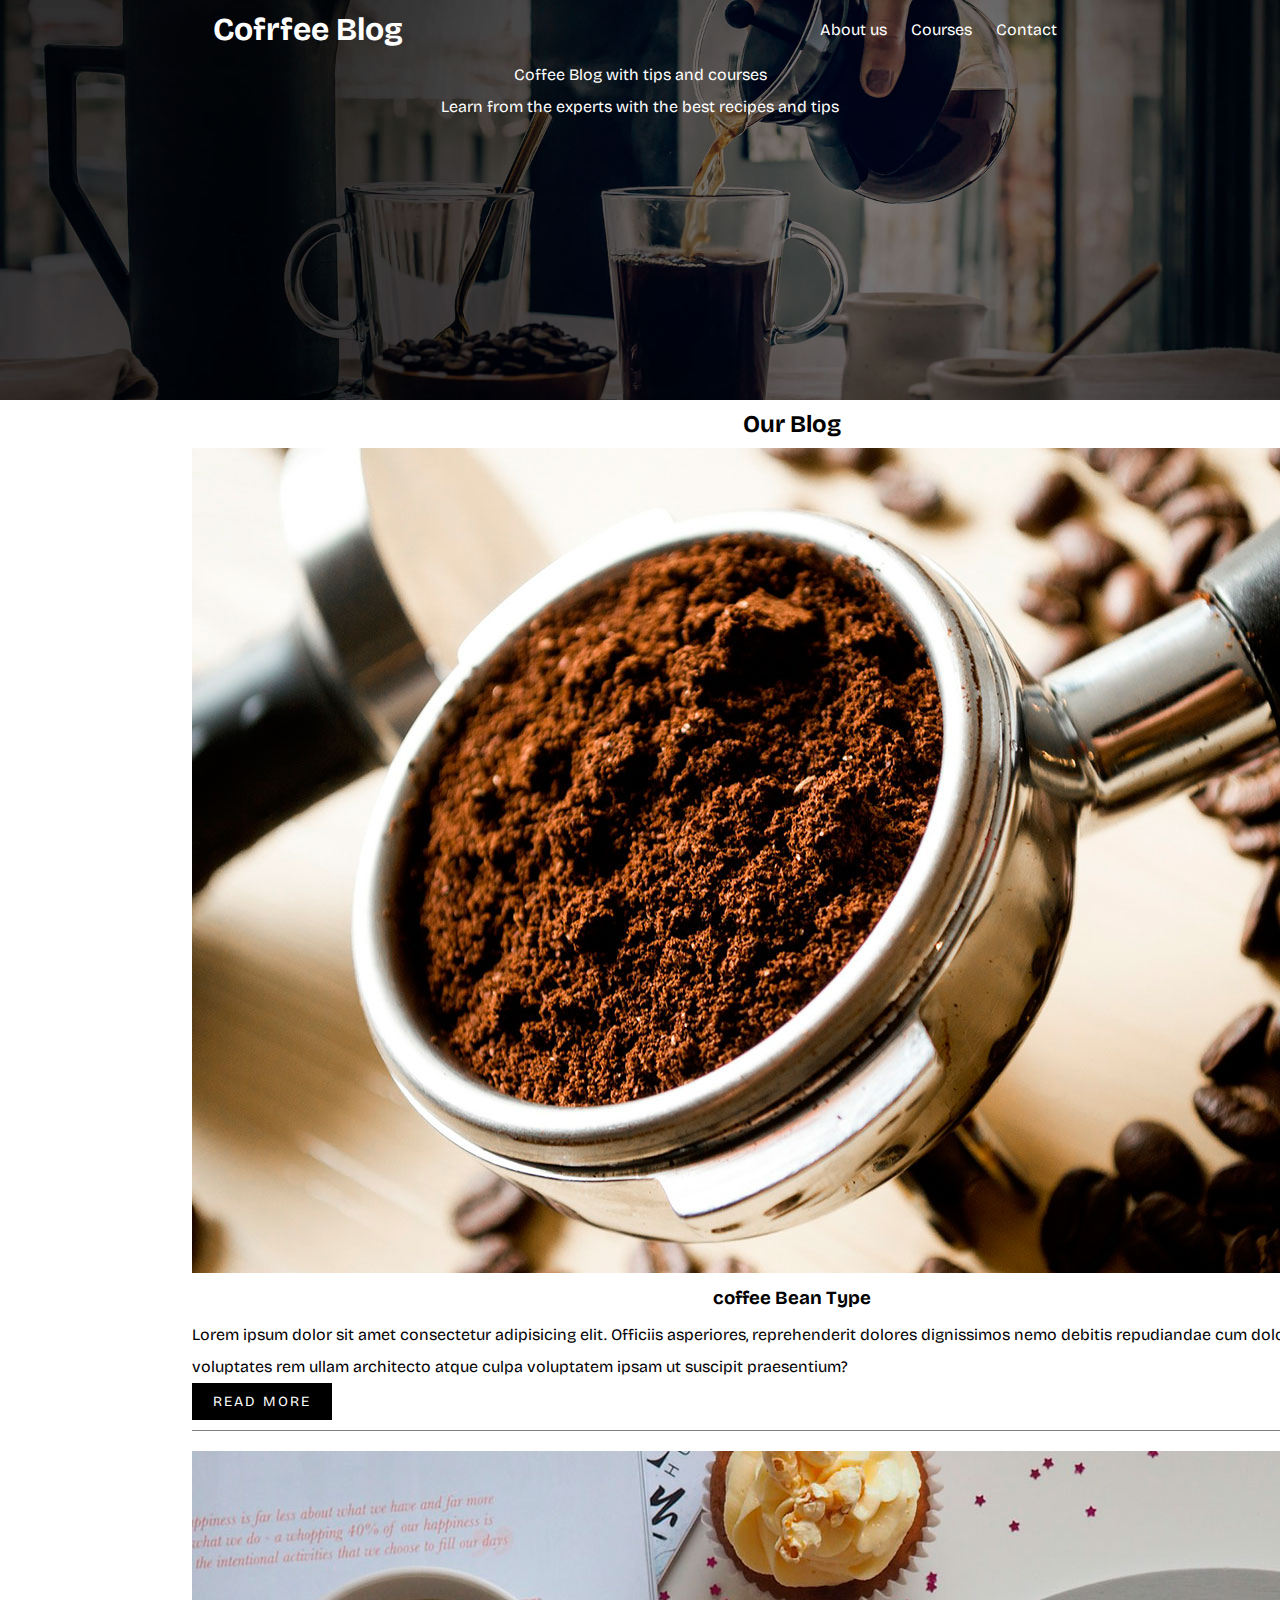
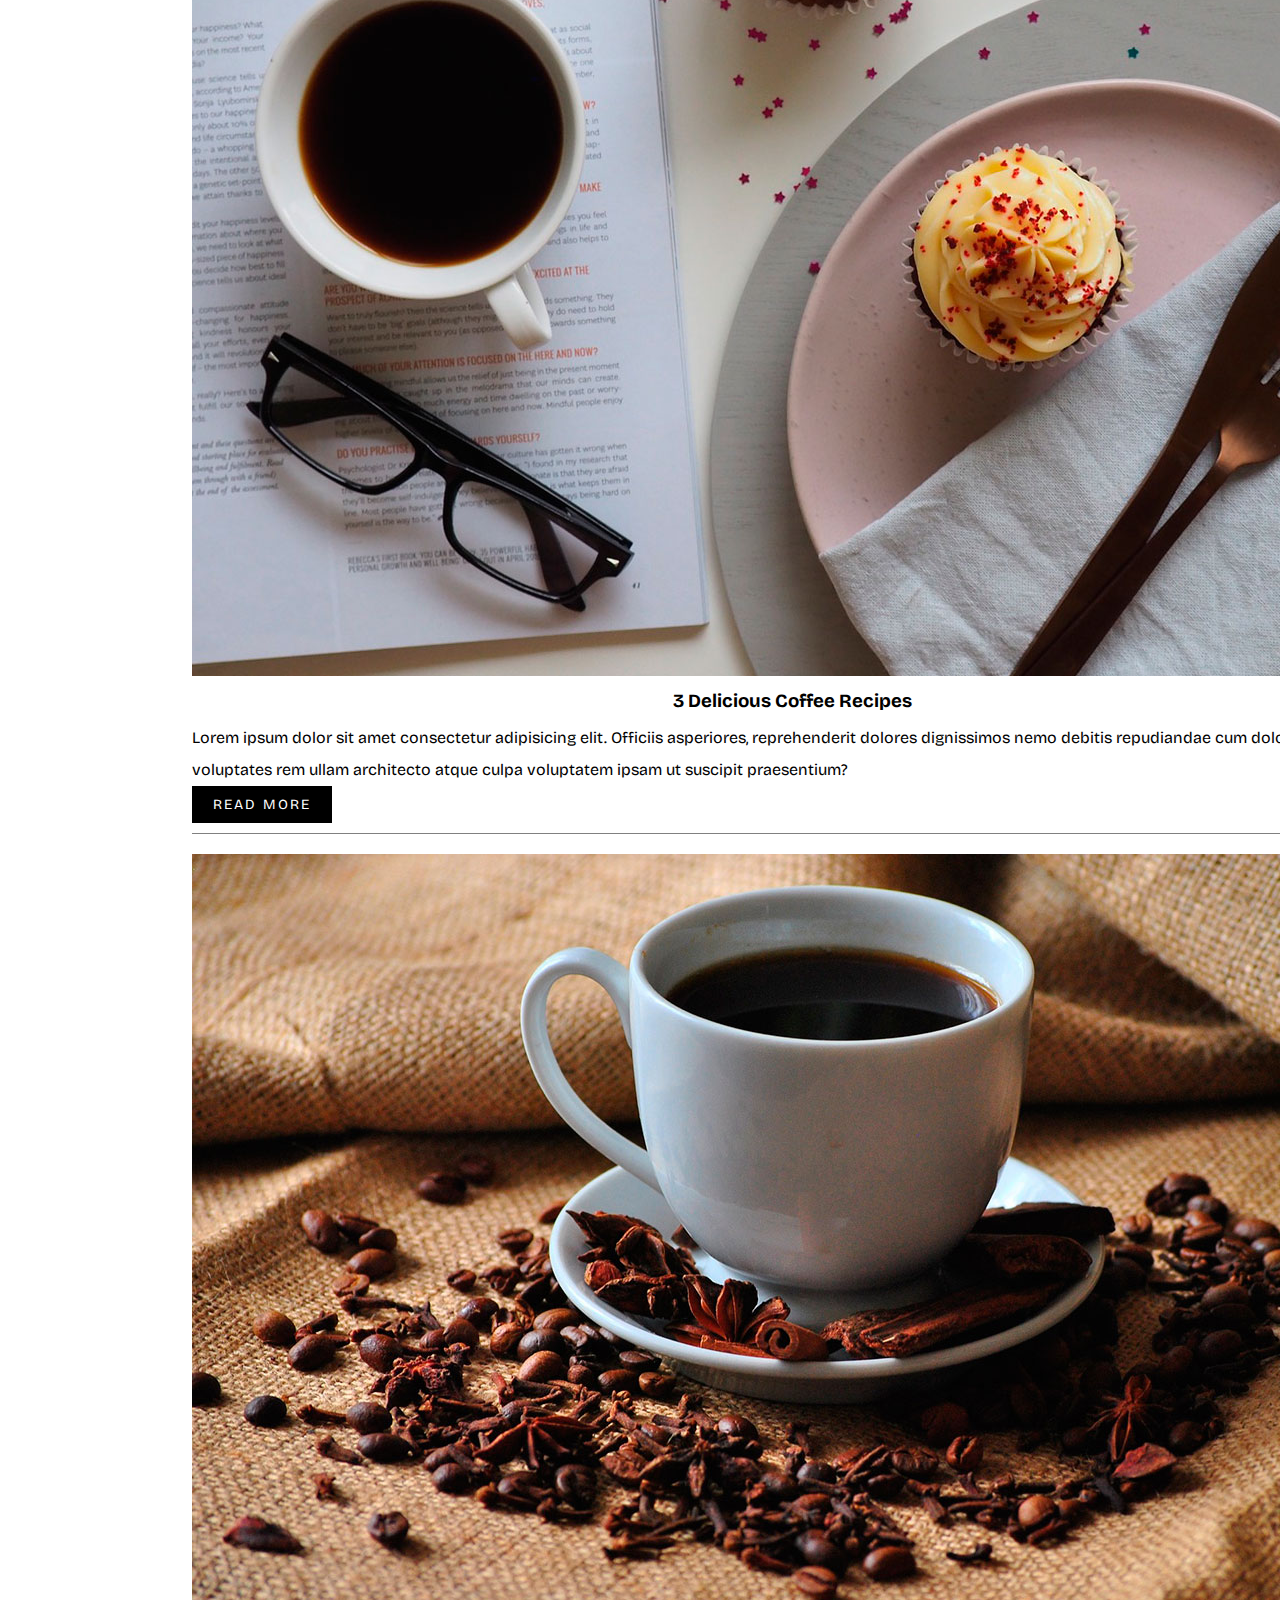
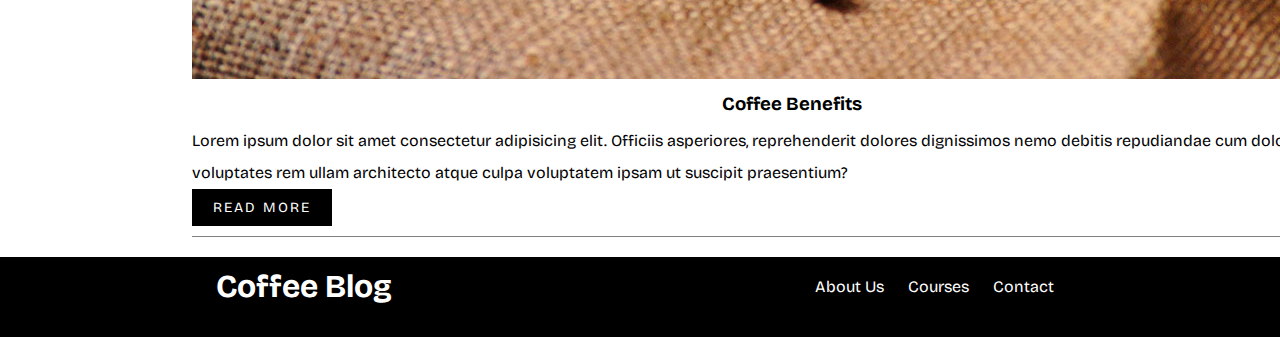
<file: Coffee Blog/index.html>
<!DOCTYPE html>
<html lang="en">

<head>
   <meta charset="UTF-8">
   <meta name="viewport" content="width=device-width, initial-scale=1.0">
   <title>Coffee Blog</title>
   <link rel="style" href="./style/mystyle.css">
   <link rel="preconnect" href="https://fonts.googleapis.com">
   <link rel="preconnect" href="https://fonts.gstatic.com" crossorigin>
   <link
      href="https://fonts.googleapis.com/css2?family=Bricolage+Grotesque:opsz,wght@10..48,400;10..48,500;10..48,600&display=swap"
      rel="stylesheet">
      <link rel="stylesheet" href="./style/mystyle.css">

</head>

<body>
   <header class="site-init">
      <div>
         <div class="header-bar">
            <a href="index.html"><h1>Cofrfee Blog</h1></a>
            
            
            

            <nav class="menu">
               <a href="about.html">About us</a>
               <a href="courses.html">Courses</a>
               <a href="contact.html">Contact</a>
            </nav>
         </div>


         <p class="title>">Coffee Blog with tips and courses</p>
         <p>Learn from the experts with the best recipes and tips</p>
      </div>

   </header>
<div class="container flex-container">

   <main>
   
   
      <h2>Our Blog</h2>
      <div class="blog-container">
         <img src="./image/blog1.jpg" alt="Ground Coffee">
         <h3>coffee Bean Type</h3>
         <p>Lorem ipsum dolor sit amet consectetur adipisicing elit. Officiis asperiores,
            reprehenderit dolores dignissimos nemo debitis repudiandae cum doloribus ab
            voluptates rem ullam architecto atque culpa voluptatem ipsam ut suscipit
            praesentium?</p>
         <a class="btn read-btn" href="#">Read More</a>
      </div>

      <div class="blog-container">
         <img src="image/blog2.jpg" alt="Coffee & Cupcake">
         <h3>3 Delicious Coffee Recipes</h3>
         <p>Lorem ipsum dolor sit amet consectetur adipisicing elit. Officiis asperiores,
            reprehenderit dolores dignissimos nemo debitis repudiandae cum doloribus ab
            voluptates rem ullam architecto atque culpa voluptatem ipsam ut suscipit
            praesentium?</p>
         <a class="btn read-btn" href="#">Read More</a>
      </div>

      <div class="blog-container">
         <img src="image/blog3.jpg" alt="Beans & cups>">
         <h3>Coffee Benefits</h3>
         <p>Lorem ipsum dolor sit amet consectetur adipisicing elit. Officiis asperiores,
            reprehenderit dolores dignissimos nemo debitis repudiandae cum doloribus ab
            voluptates rem ullam architecto atque culpa voluptatem ipsam ut suscipit
            praesentium?</p>
         <a class="btn read-btn" href="#">Read More</a>
      
   
   </main>

   <div>
         <h2>Our Courses and Workshop</h2>
         <div>
            <h3>Coffee extraction techniques</h3>

            <p> <b>Price:</b>Free</p>
            <p> <b>Seat:</b>20</p>
            <a class="btn more-info-btn" href="#">More Information</a>

         </div>

         <div>
            <h3>4 Coffee Recipes for beginners</h3>
            <p>Price: Free</p>
            <p>Seat:20</p>
            <a class="btn more-info-btn" href="#">More Information</a>
         </div>
      </div>
   </aside>
</div>
   <footer>
      <div class="header-bar"><h1> Coffee Blog</h1>
   
           <nav class="menu">
              <a href="about.html">About Us</a>
              <a href="courses.html">Courses</a>
              <a href="contact.html">Contact</a>
           </nav>
       </div>
   </footer>
</body>





</html>
</file>
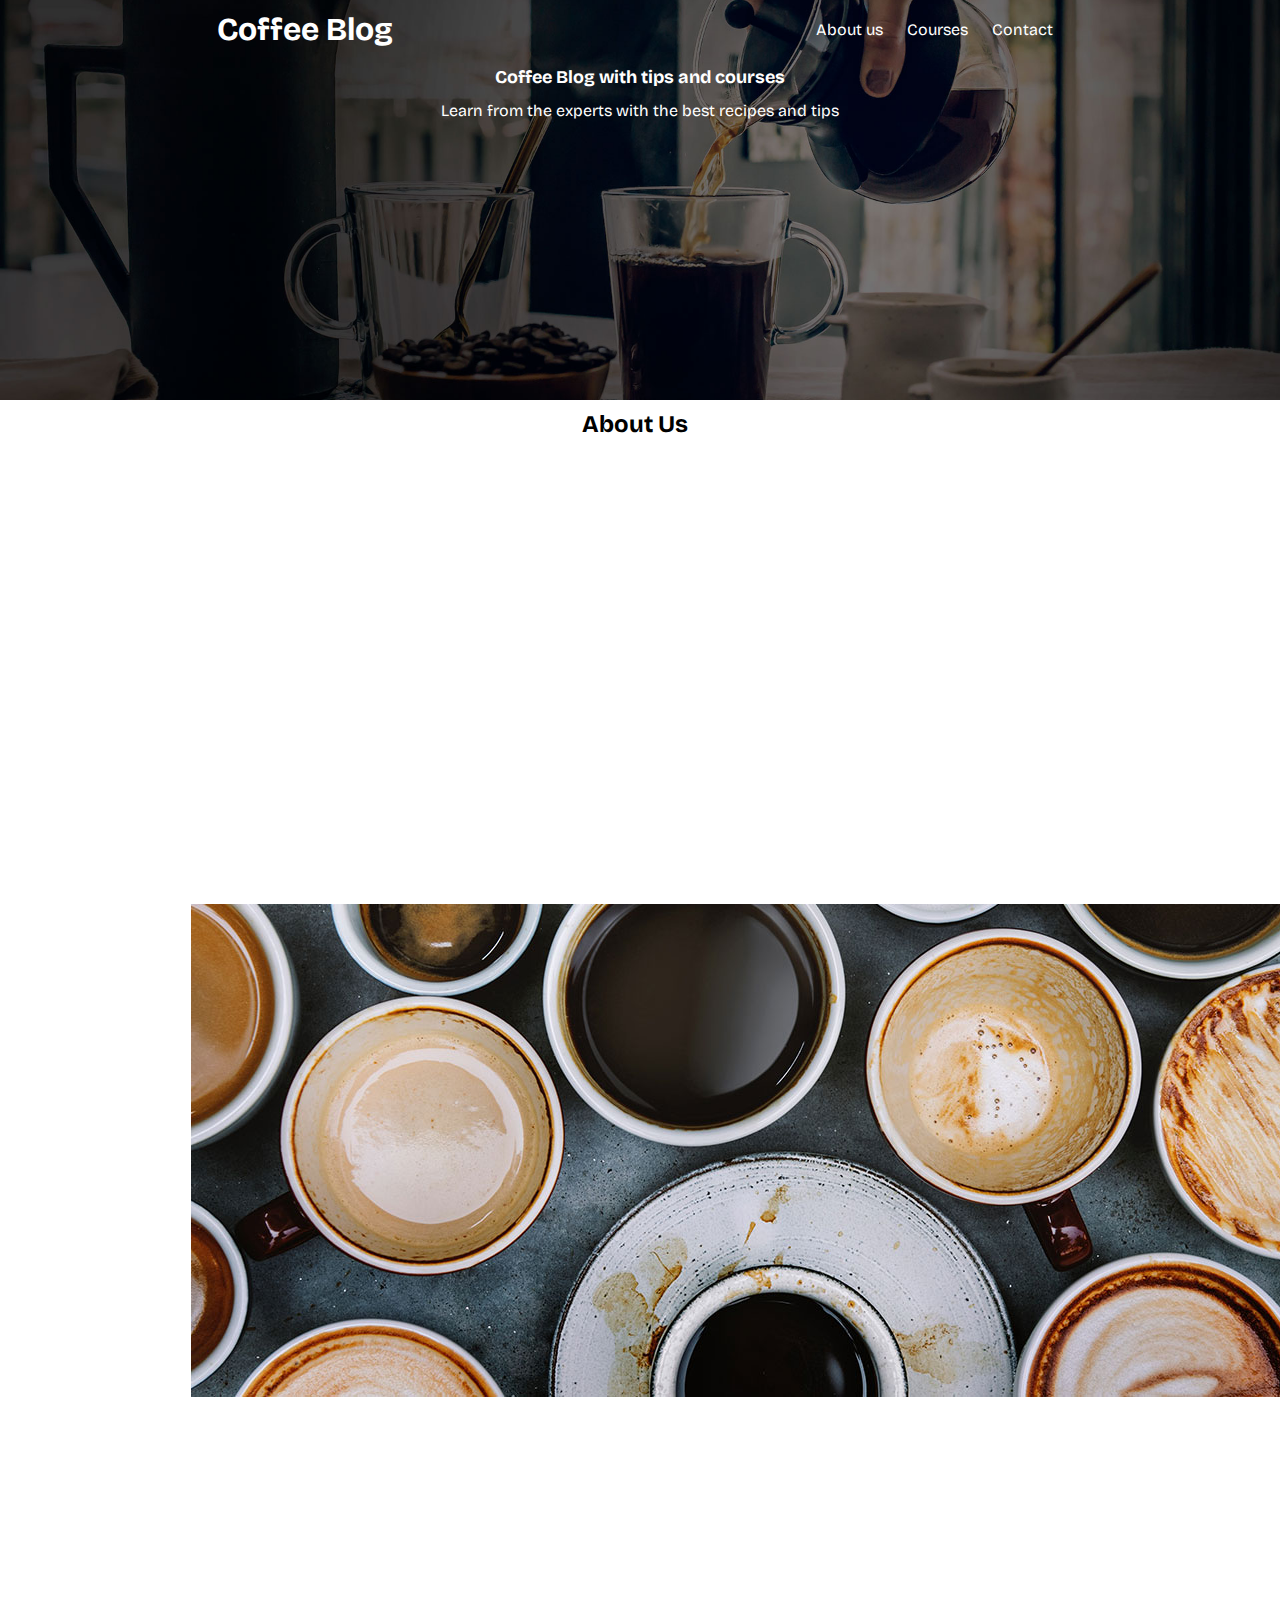
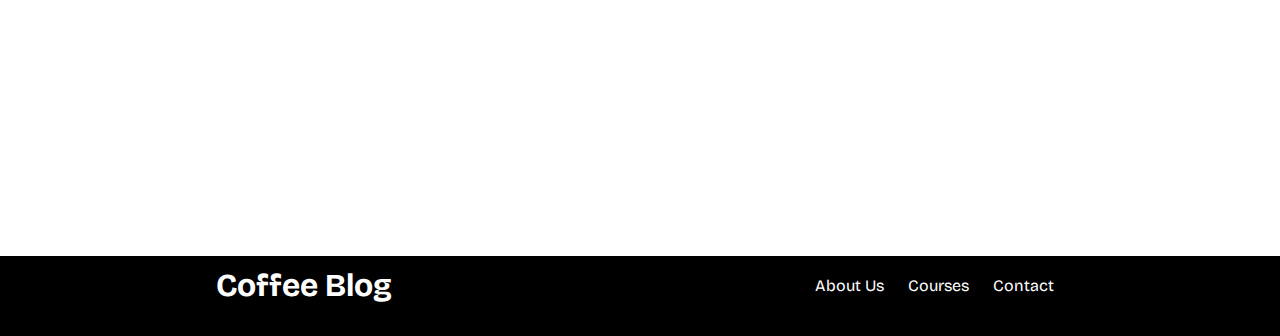
<file: Coffee Blog/about.html>
<!DOCTYPE html>
<html lang="en">

<head>
   <meta charset="UTF-8">
   <meta name="viewport" content="width=device-width, initial-scale=1.0">
   <title>Coffee Blog</title>
   <link rel="style" href="./style/mystyle.css">
   <link rel="preconnect" href="https://fonts.googleapis.com">
   <link rel="preconnect" href="https://fonts.gstatic.com" crossorigin>
   <link
      href="https://fonts.googleapis.com/css2?family=Bricolage+Grotesque:opsz,wght@10..48,400;10..48,500;10..48,600&display=swap"
      rel="stylesheet">
      <link rel="stylesheet" href="./style/mystyle.css">

</head>

<body>
   <header class="site-init">
      <div>
         <div class="header-bar">

            <a href="index.html">
               <h1> Coffee Blog</h1>
            </a>

            <nav class="menu">
               <a href="about.html">About us</a>
               <a href="courses.html">Courses</a>
               <a href="contact.html">Contact</a>
            </nav>
         </div>


         
         <p class="title">Coffee Blog with tips and courses</p>
         <p>Learn from the experts with the best recipes and tips</p>
      </div>
      
   </header>

<main>
      <h2>About Us</h2>
   <div class="container flex-container">
      
      <div class="img-us-container">
         <img src="image/contact.jpg" alt="lot of cups">
      </div>
      <div class="text-us-container">
         <p>Lorem ipsum dolor sit amet consectetur adipisicing elit. Dolores consequuntur ipsam maxime odio vel dolorem, provident dolorum incidunt officia laboriosam? Aperiam eius placeat atque ea maiores magni ipsam adipisci similique.</p>

         <p>Lorem, ipsum dolor sit amet consectetur adipisicing elit. Reiciendis veritatis consequatur officia assumenda esse tempora, pariatur nostrum. A, atque? Eligendi maiores repudiandae molestias temporibus! Doloribus amet perspiciatis rem in ducimus.</p>
      </div>
   </div>
   
   </main>

   <footer>
    <div class="header-bar">
      <a href="index.html"><h1> Coffee Blog</h1></a>
 
         <nav class="menu">
            <a href="about.html">About Us</a>
            <a href="courses.html">Courses</a>
            <a href="contact.html">Contact</a>
         </nav>
     </div>
 </footer>
</body>





</html>
</file>
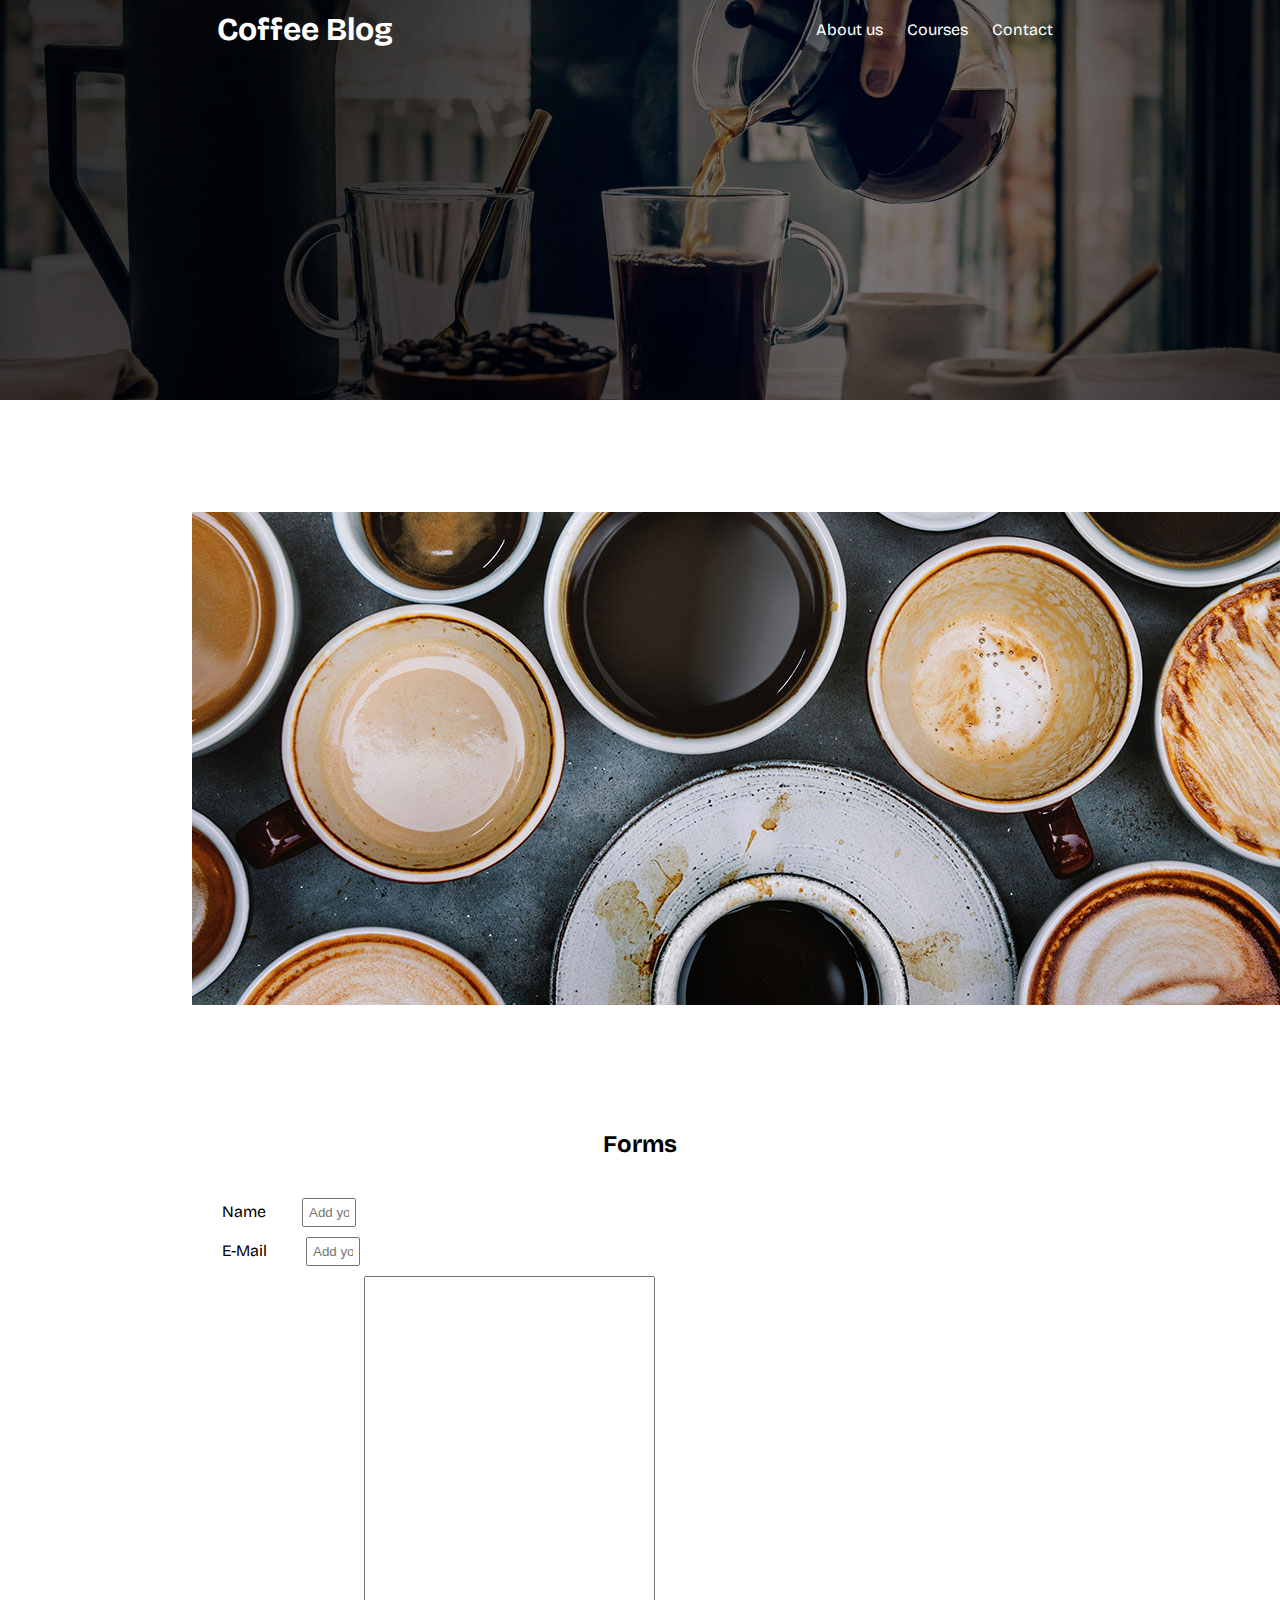
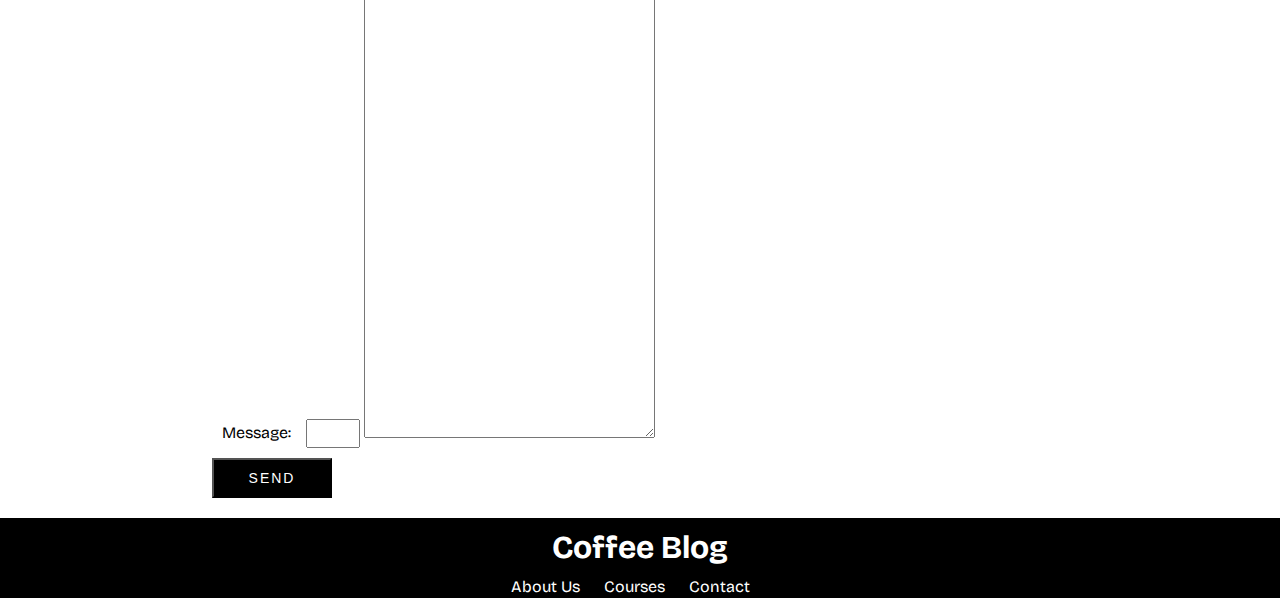
<file: Coffee Blog/contact.html>
<!DOCTYPE html>
<html lang="en">

<head>
   <meta charset="UTF-8">
   <meta name="viewport" content="width=device-width, initial-scale=1.0">
   <title>Coffee Blog</title>
   <link rel="style" href="./style/mystyle.css">
   <link rel="preconnect" href="https://fonts.googleapis.com">
   <link rel="preconnect" href="https://fonts.gstatic.com" crossorigin>
   <link
      href="https://fonts.googleapis.com/css2?family=Bricolage+Grotesque:opsz,wght@10..48,400;10..48,500;10..48,600&display=swap"
      rel="stylesheet">
      <link rel="stylesheet" href="./style/mystyle.css">

</head>

<body>
   <header class="site-init">
      <div>
         <div class="header-bar">

            <a href="index.html">
               <h1> Coffee Blog</h1>
            </a>

            <nav class="menu">
               <a href="about.html">About us</a>
               <a href="courses.html">Courses</a>
               <a href="contact.html">Contact</a>
            </nav>
         </div>


      
   </header>

   <main class="container">
       <div class="contact-container">
           <div class="contact-img">
               <img src="image/contact.jpg" alt="contact log">
           </div>
         
           </div>
           <h2>Forms</h2>
           <form class="contact-form">
             <div class=" form-control">
                <label>Name</label><input type="text" id="textname"
                placeholder="Add your name here"
                class="form-input">
             </div>
             <div class="form-control">
               <label>E-Mail</label>
                <input type="text" id="txtemail"
                placeholder="Add your email here"
                class="form-input">
             </div>
             <div class="form-control">
                <label>Message:</label>
                <input type="text" id="txtmessage">
                <textarea id="tetmessage" cols="30" rows="50"></textarea>
                
             </div>
             <button class="btn read-btn">Send</button>

           </form>

        </div>




</main>




   
   <footer>
    <div class="ban">
        <h1> Coffee Blog</h1>
 
         <nav class="menu">
            <a href="about.html">About Us</a>
            <a href="courses.html">Courses</a>
            <a href="contact.html">Contact</a>
         </nav>
     </div>
 </footer>
</body>





</html>
</file>
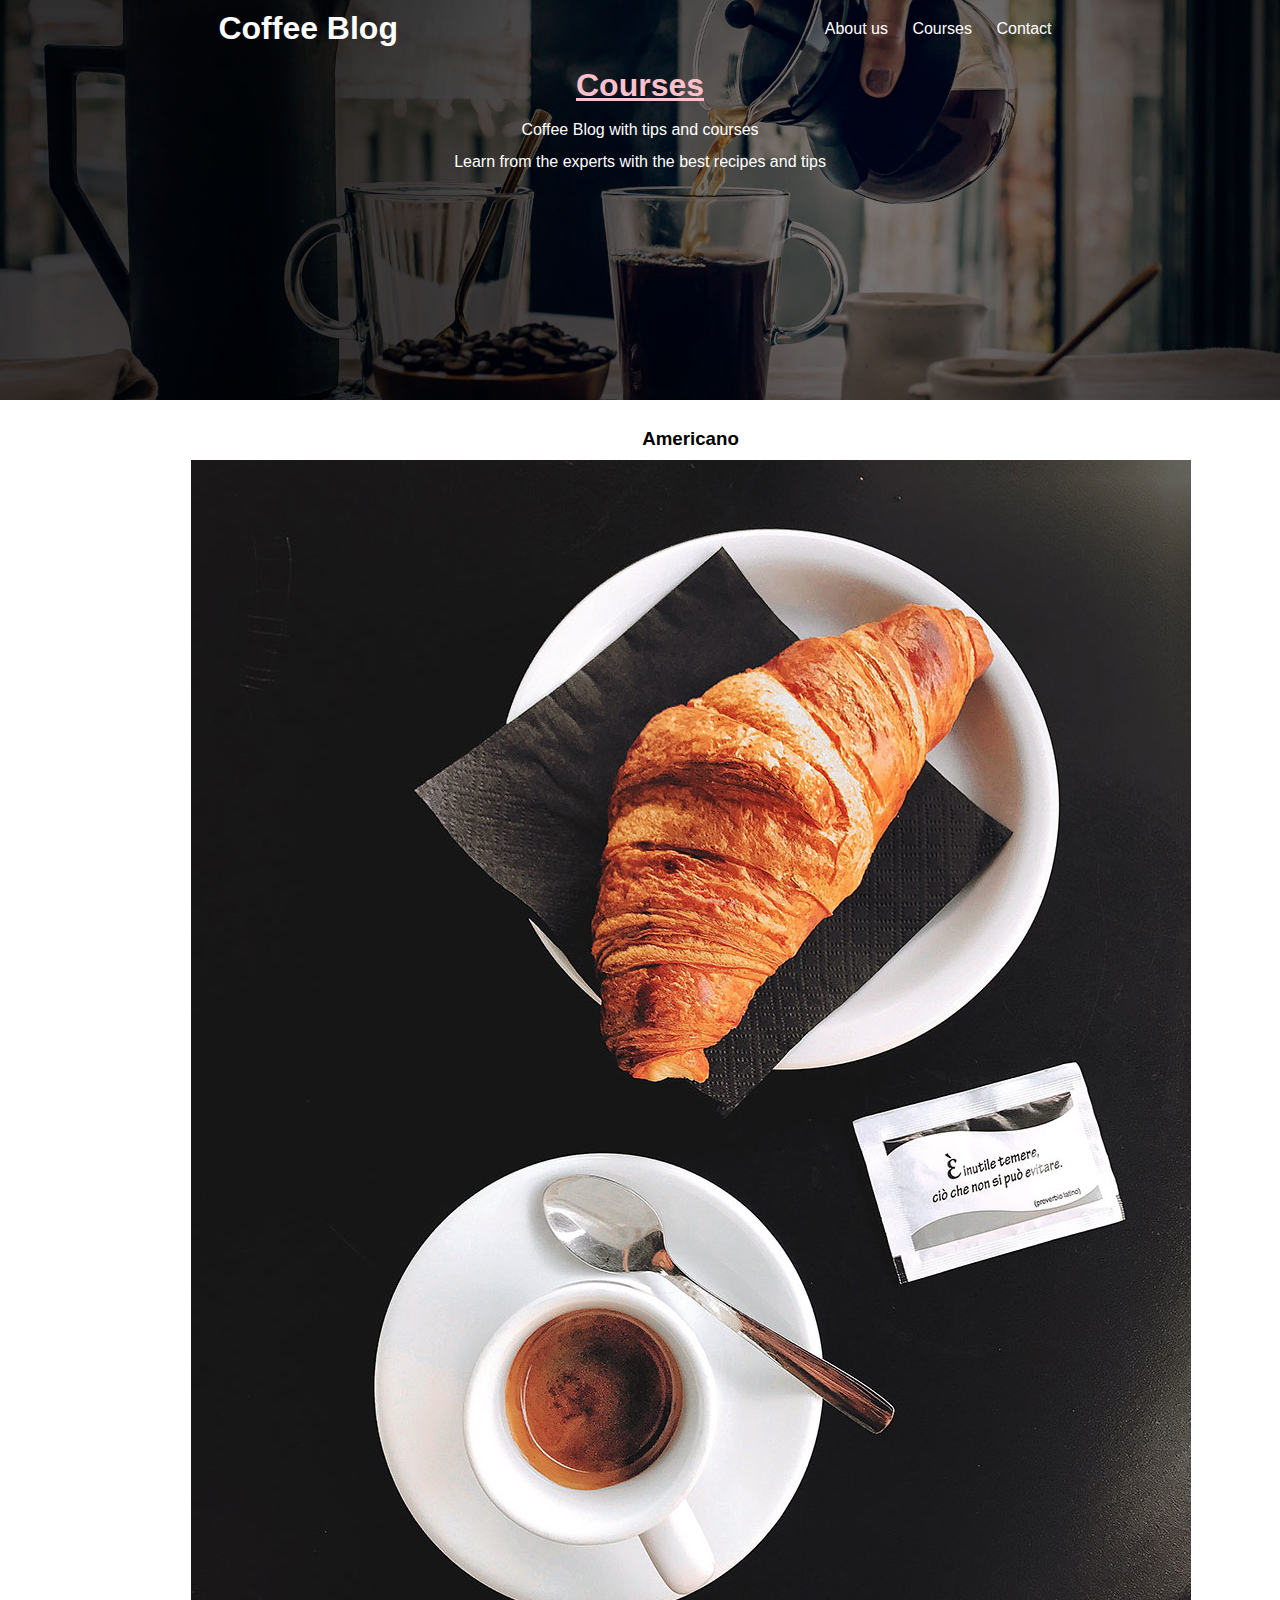
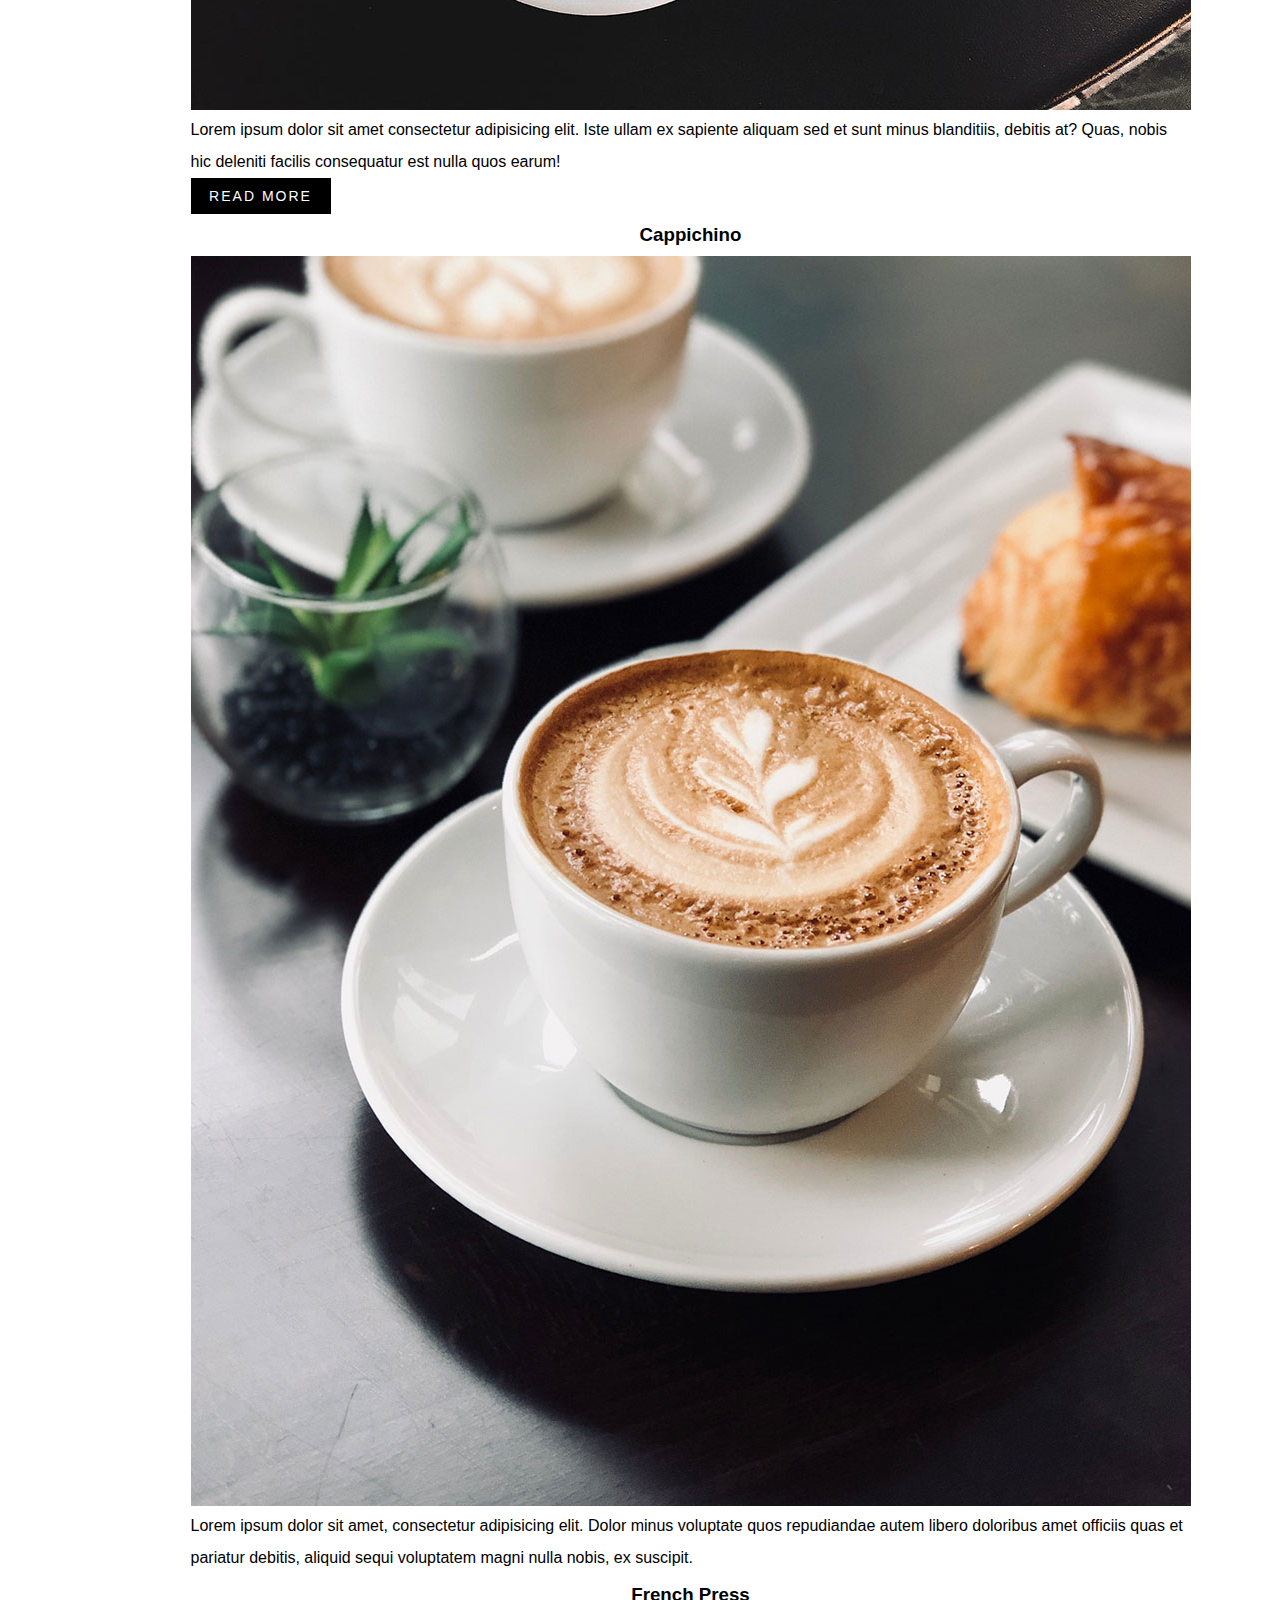
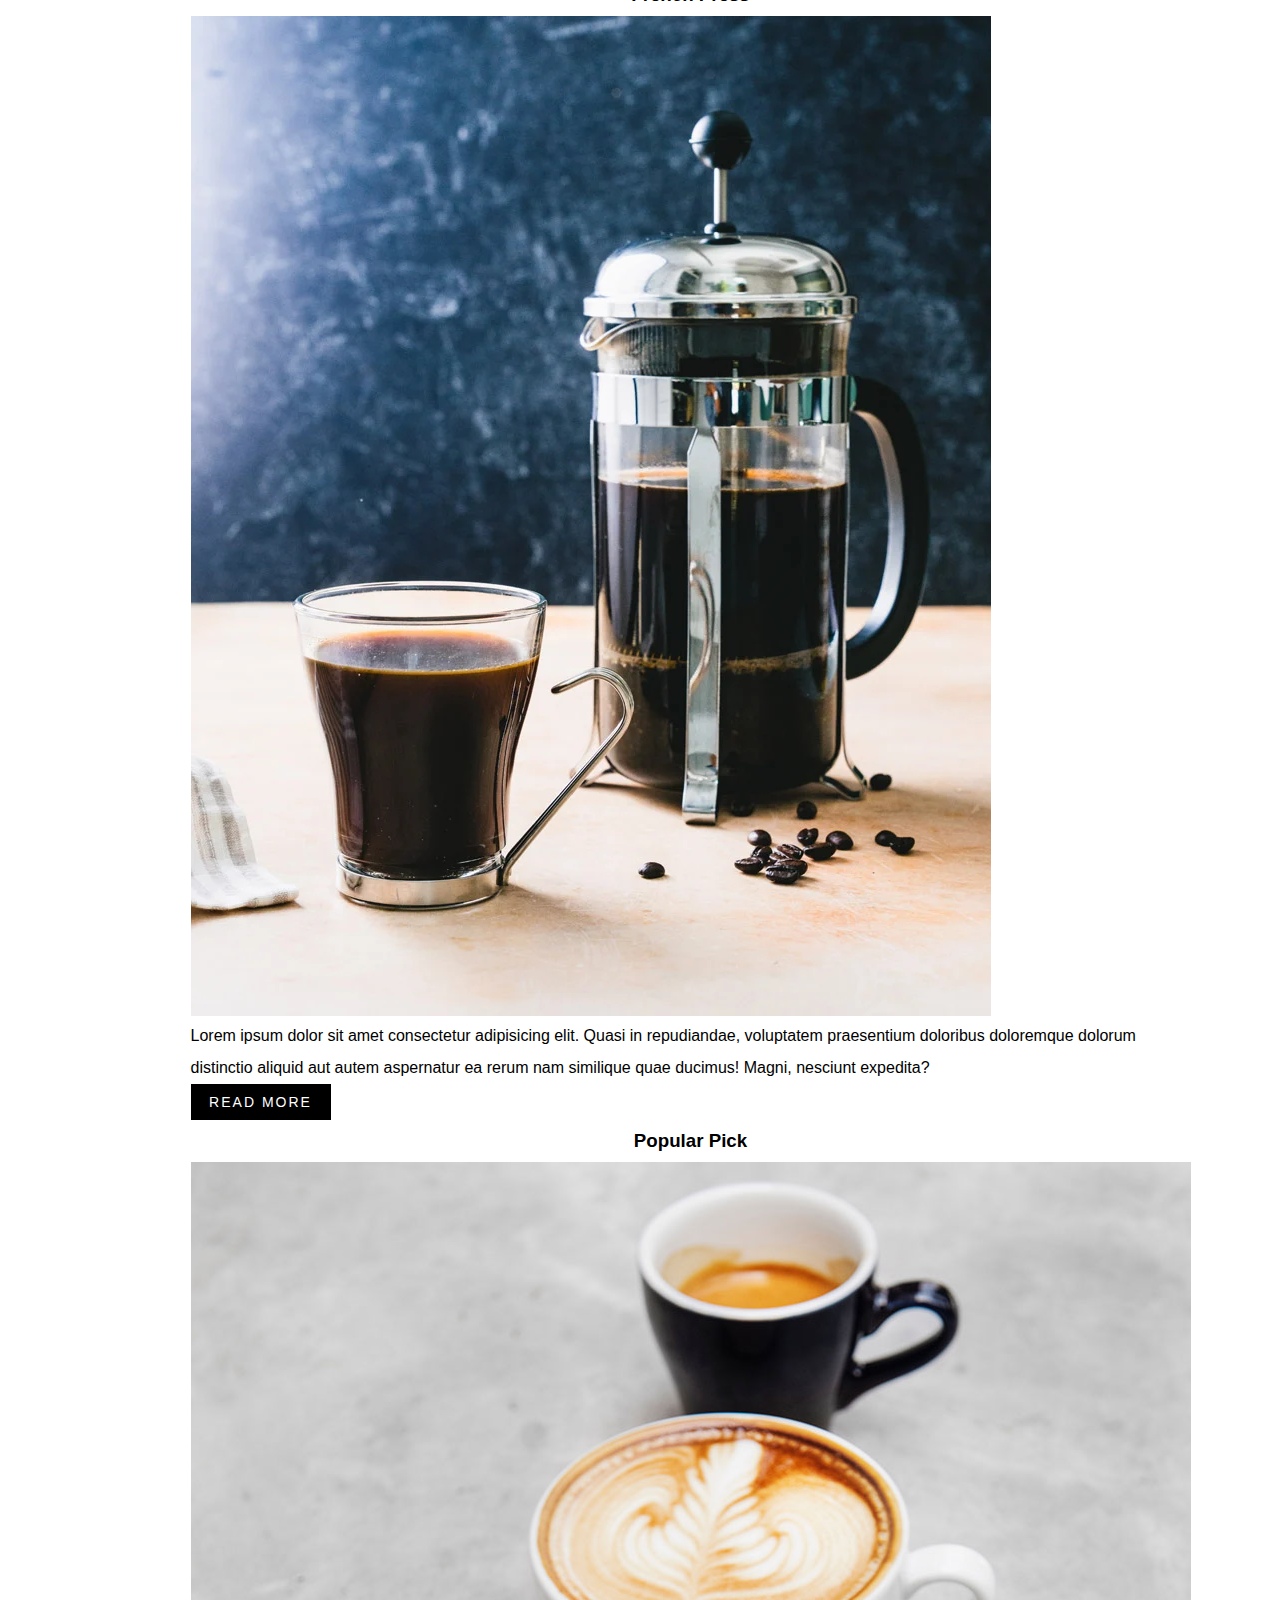
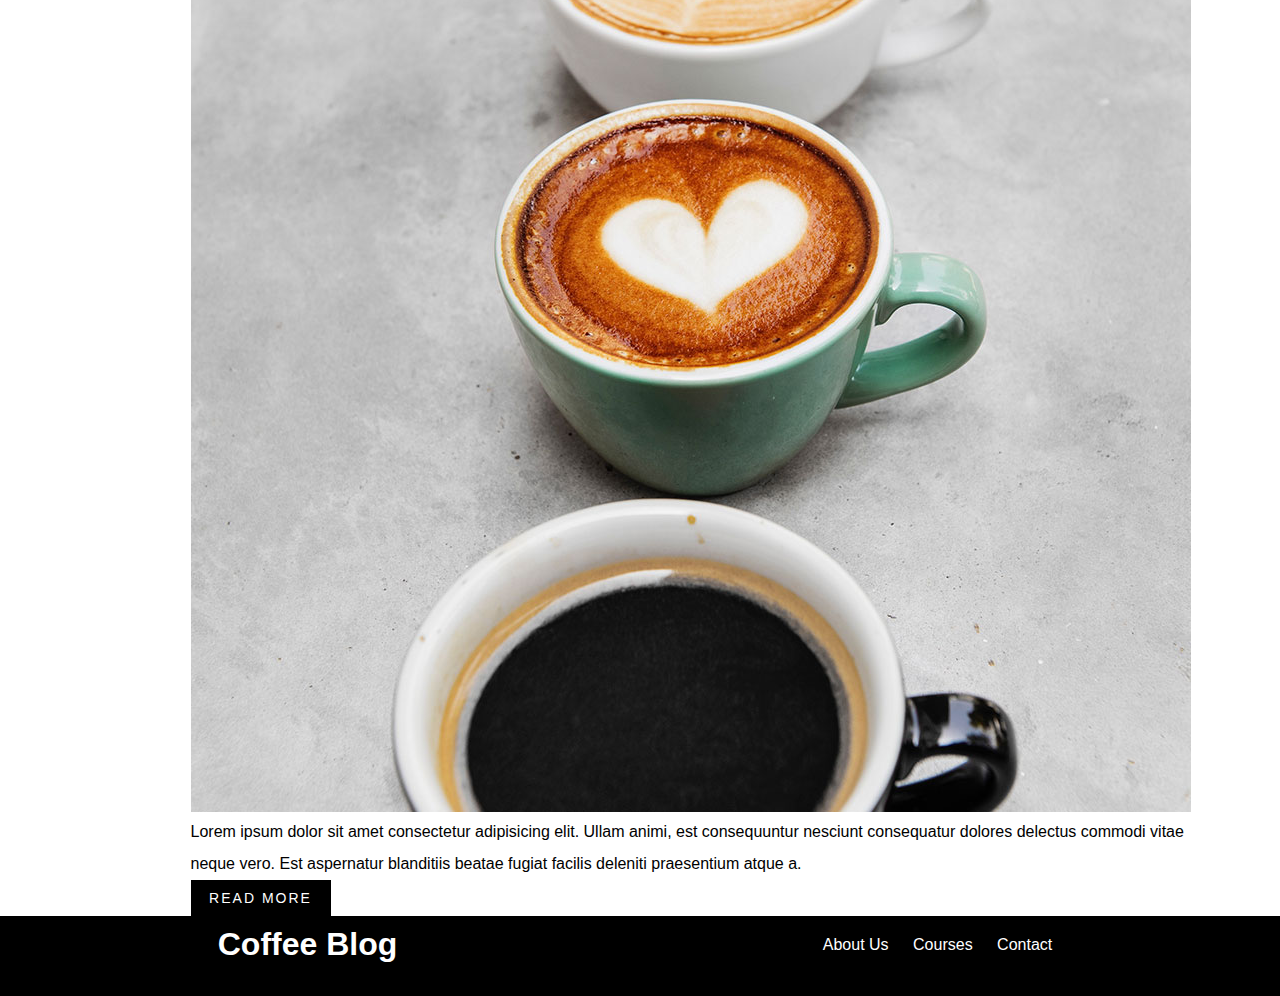
<file: Coffee Blog/courses.html>
<!DOCTYPE html>
<html lang="en">

<head>
   <meta charset="UTF-8">
   <meta name="viewport" content="width=device-width, initial-scale=1.0">
   <title>Coffee Blog</title>
   <link rel="style" href="./style/mystyle.css">
   <link rel="preconnect" href="https://fonts.googleapis.com">
   <link rel="preconnect" href="https://fonts.gstatic.com" crossorigin>
   <link
      href="https://fonts.goo/////////////////////////////////////////////////////////////////////gleapis.com/css2?family=Bricolage+Grotesque:opsz,wght@10..48,400;10..48,500;10..48,600&display=swap"
      rel="stylesheet">
      <link rel="stylesheet" href="./style/mystyle.css">

</head>

<body>
   <header class="site-init">
      <div>
         <div class="header-bar">

            <a href="index.html">
               <h1> Coffee Blog</h1>
            </a>

            <nav class="menu">
               <a href="about.html">About us</a>
               <a href="courses.html">Courses</a>
               <a href="contact.html">Contact</a>
            </nav>
         </div>
 <h1 class="course">Courses</h1>

         <p class="title>">Coffee Blog with tips and courses</p>
         <p>Learn from the experts with the best recipes and tips</p>
     
      </div>
     


      </header>
 <main>
     <div class="container flex-container">
      
        <div class="img-us-container" >
             <a class="=read-btn" href="#">Learn More</a>
             
             
             
       
       
       
            

        
   
      <div>  
         <h3>Americano</h3>
        <img src="image/course1.jpg" alt="criossant and coffee">
         <p>Lorem ipsum dolor sit amet consectetur adipisicing elit. Iste ullam ex sapiente aliquam sed et sunt minus blanditiis, debitis at? Quas, nobis hic deleniti facilis consequatur est nulla quos earum!</p>
           
         <a class="btn read-btn" href="#">Read More</a>
      
      </div>
      <div>
         <h3>Cappichino</h3>
         <img src="image/course2.jpg" alt=" leaf cappichino">
         <p>Lorem ipsum dolor sit amet, consectetur adipisicing elit. Dolor minus voluptate quos repudiandae autem libero doloribus amet officiis quas et pariatur debitis, aliquid sequi voluptatem magni nulla nobis, ex suscipit.</p>
      </div>
      
      <div>
         <h3>French Press</h3>
          <img src="image/course-frenchpress.webp" alt="=french press">
         <p>Lorem ipsum dolor sit amet consectetur adipisicing elit. Quasi in repudiandae, voluptatem praesentium doloribus doloremque dolorum distinctio aliquid aut autem aspernatur ea rerum nam similique quae ducimus! Magni, nesciunt expedita?</p>
      
         <a class="btn read-btn" href="#">Read More</a>
      </div>
      <div>

         <h3>Popular Pick</h3>
          <img src="image/course3.jpg" alt="multiple cups">
         <p>Lorem ipsum dolor sit amet consectetur adipisicing elit. Ullam animi, est consequuntur nesciunt consequatur dolores delectus commodi vitae neque vero. Est aspernatur blanditiis beatae fugiat facilis deleniti praesentium atque a.</p>
    
         
         <a class="btn read-btn" href="#">Read More</a>
      </div>
      </aside>
        
   </div>

     </div>


 </main>






</main> 
 


 <footer>
        <div class="header-bar"><h1> Coffee Blog</h1>
     
             <nav class="menu">
                <a href="about.html">About Us</a>
                <a href="courses.html">Courses</a>
                <a href="contact.html">Contact</a>
             </nav>
         </div>
     </footer>
    </body>
    
    
    
    
    
    </html>
</file>
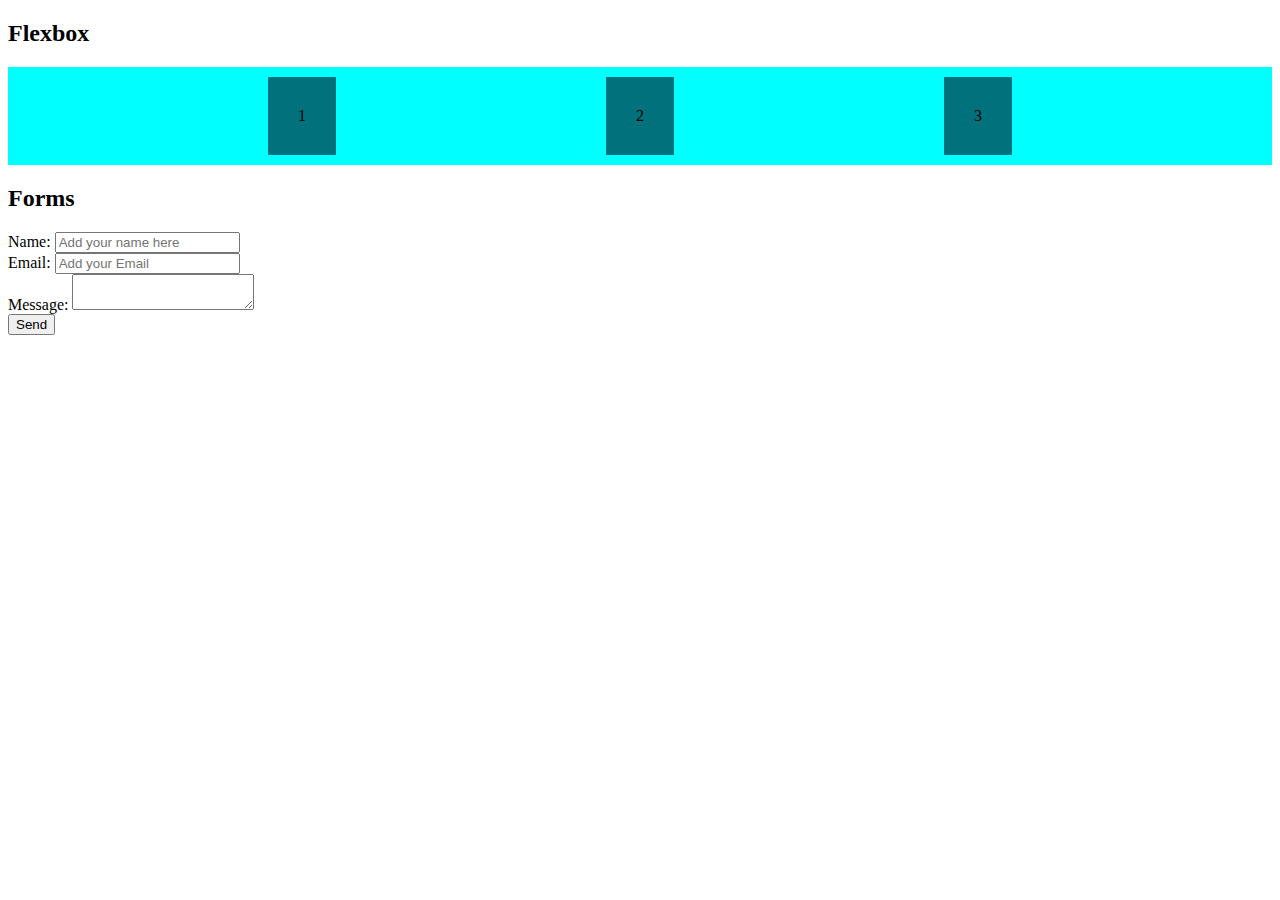
<file: Coffee Blog/practice.html>
<!DOCTYPE html>
<html lang="en">
<head>
    <meta charset="UTF-8">
    <meta name="viewport" content="width=device-width, initial-scale=1.0">
    <title>Document</title>
    <style>
        .flex-container{
            display: flex;
            flex-direction: row;
            justify-content: space-evenly;
            background-color: aqua;
           
        }
        .flex-item{
            background-color: rgb(1, 113, 123);
            padding: 30px;
            margin: 10px;
            text-align: center;


        }
           
    </style>
</head>
<body>
    <h2>Flexbox</h2>
    <div class="flex-container">
    <div class="flex-item">1</div>
    <div class="flex-item">2</div>
    <div class="flex-item">3</div>
</div>

<form>
    <h2>Forms</h2>
<div>
    <label>Name:</label>
    <input type="text" id="txtname" placeholder="Add your name here" class="form-input">
</div>


<div>
    <label>Email:</label>
    <input type="text" id="txtemail" placeholder="Add your Email" class="form-input">
</div>


<div>
    <label>Message:</label>
    <textarea id="txtmessage"></textarea>
</div>
 <button>Send</button>
</form>
</body>


</html>
</file>
<file: Coffee Blog/style/mystyle.css>
/*globle*/
*{

    padding: 0;
    margin: 0;
}

body{
    font-family: 'Bricolage Grotesque', sans-serif;
}

h1,h2,h3{
    text-align: center;
    padding: 10px;

}

image{
    max-width: 100%;
}
p{
    line-height: 2;
}
a{
    text-decoration: none;
    color: white;

}
/*utilities*/
.container{
    width: 70%;
    margin-left: auto;
    margin-right: auto;
    
}

.btn{
    display: block;
    text-align: center;
    text-transform: uppercase;
    letter-spacing: 2px;
    text-decoration: none;
    color: white;
    padding: 10px;
    font-size: 14px;

}
.read-btn{

    background-color: black;
    width: 120px;
}

.more-info-btn{
    width: 180px;
    background-color: rgb(143,71,30);
}
.flex-container{
    display: flex;
    flex-direction: row;
    align-items: center;
   

}

/*header*/
.site-init{
    background-image: url(../image/banner.jpg);
    height: 400px;
    background-position: center center;
    background-size: cover;
    color: white;
}
.site-init p{
    text-align: center;
    
}
.title{
    font-weight: bold;
    font-size: 18px;
}
.menu{
    text-align: center;
}
.menu a{
    margin-right: 20px;
}
.header-bar{
    display: flex;
    flex-direction: row;
    justify-content: space-around;
    align-items: center;

}
.site-header{
    background-color: black;
    height: 100px;

}
.site-header h1{
    color: white;
}
/*main*/
main{
    margin-right: 10px;

}

/*blog*/
.blog-container{

    margin-bottom: 20px;
    border-bottom: 1px solid gray;
    padding-bottom: 10px;


}

/*footer*/

footer{
    background-color: black;
    color: white;
    height: 80px;
    

}

/*about us*/

.img-us-container{
   margin-right: auto;
 
   
}
    
.text-us-container{
    width: 45%;
    margin-left: 20px;
    text-align: justify;
}
.bar-about-img{
    flex-basis: 50%;
    margin-right: 20px;
}
.bar-about-text{
    flex-basis: 50%;
}

/*contact*/

.contact-container{
    display: flex;
    flex-direction: column;
    justify-content: center;
    align-items: center;
   height: 80vh;
    


}
.contact-img{
    width: 100%;
    display: block;
    margin-right: auto;
    margin-left: auto;
    
}
.contact-form
{
    background-color: white;
    width: 80%;
    align-items: center;
    padding: 20px;
    
    

}
.form-control{ 
    margin: 10px;
    

}
label{
    display: inline-block;
    width: 80px;
    



}
input{
    padding: 5px;
    width: 40px;

}
textarea{
    padding: 5px;
    width: 40%;

}            
/*courses*/
.course{
    margin-left: auto;
    font-weight: bolder;
    color: pink;
    text-align: center;
    text-decoration: underline;
    
    
}
</file>
